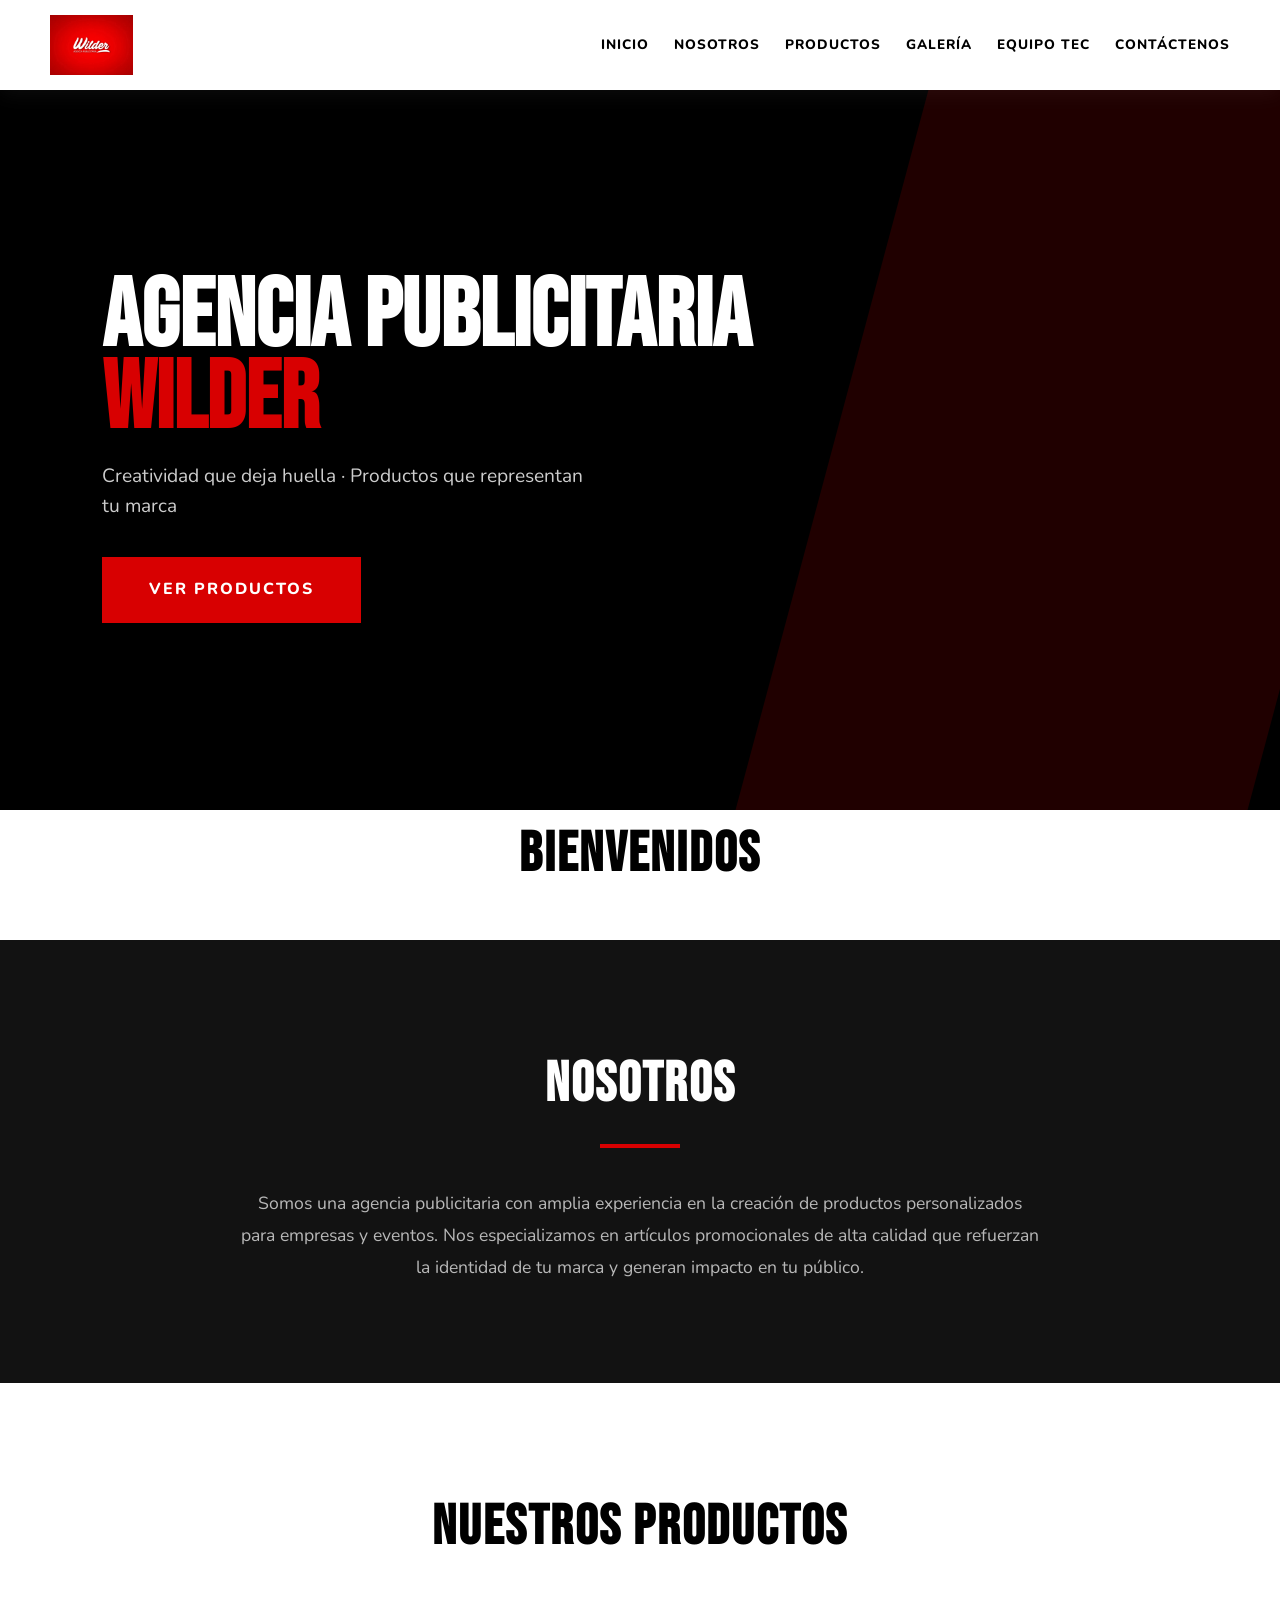
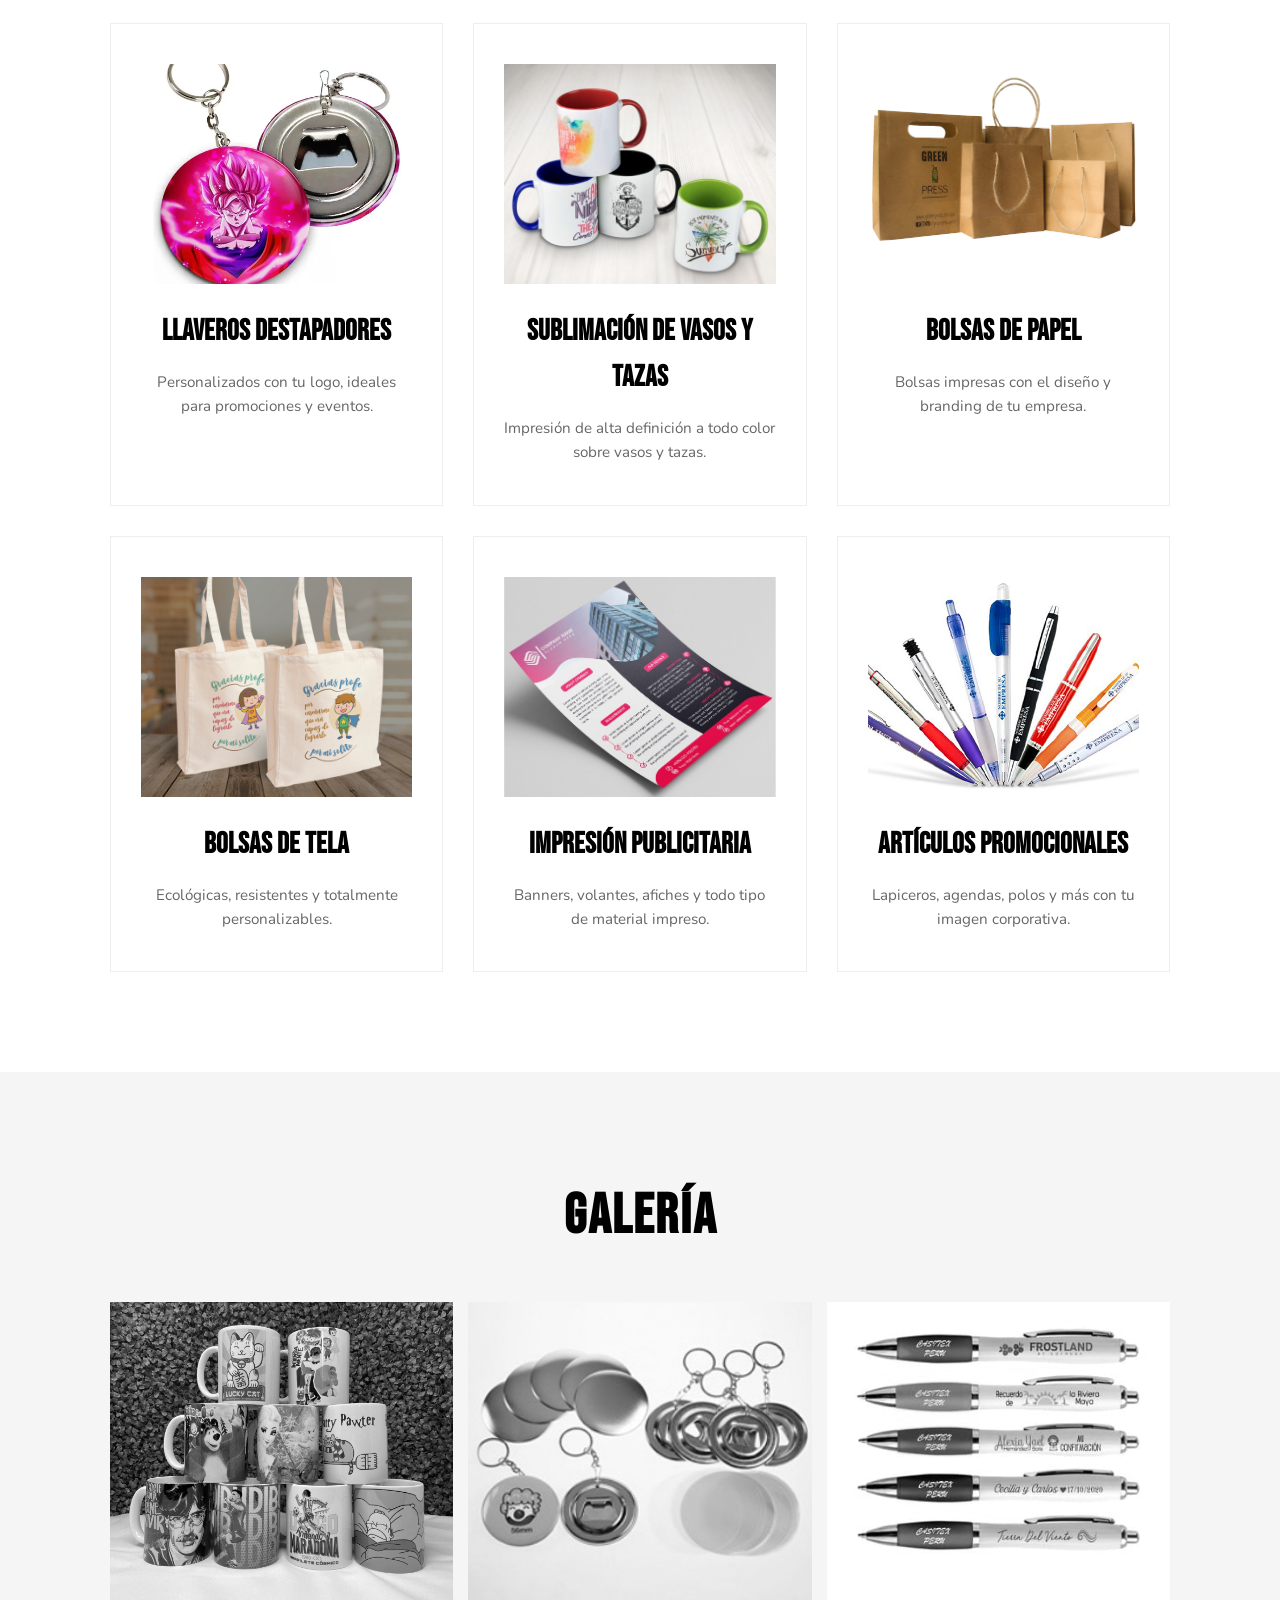
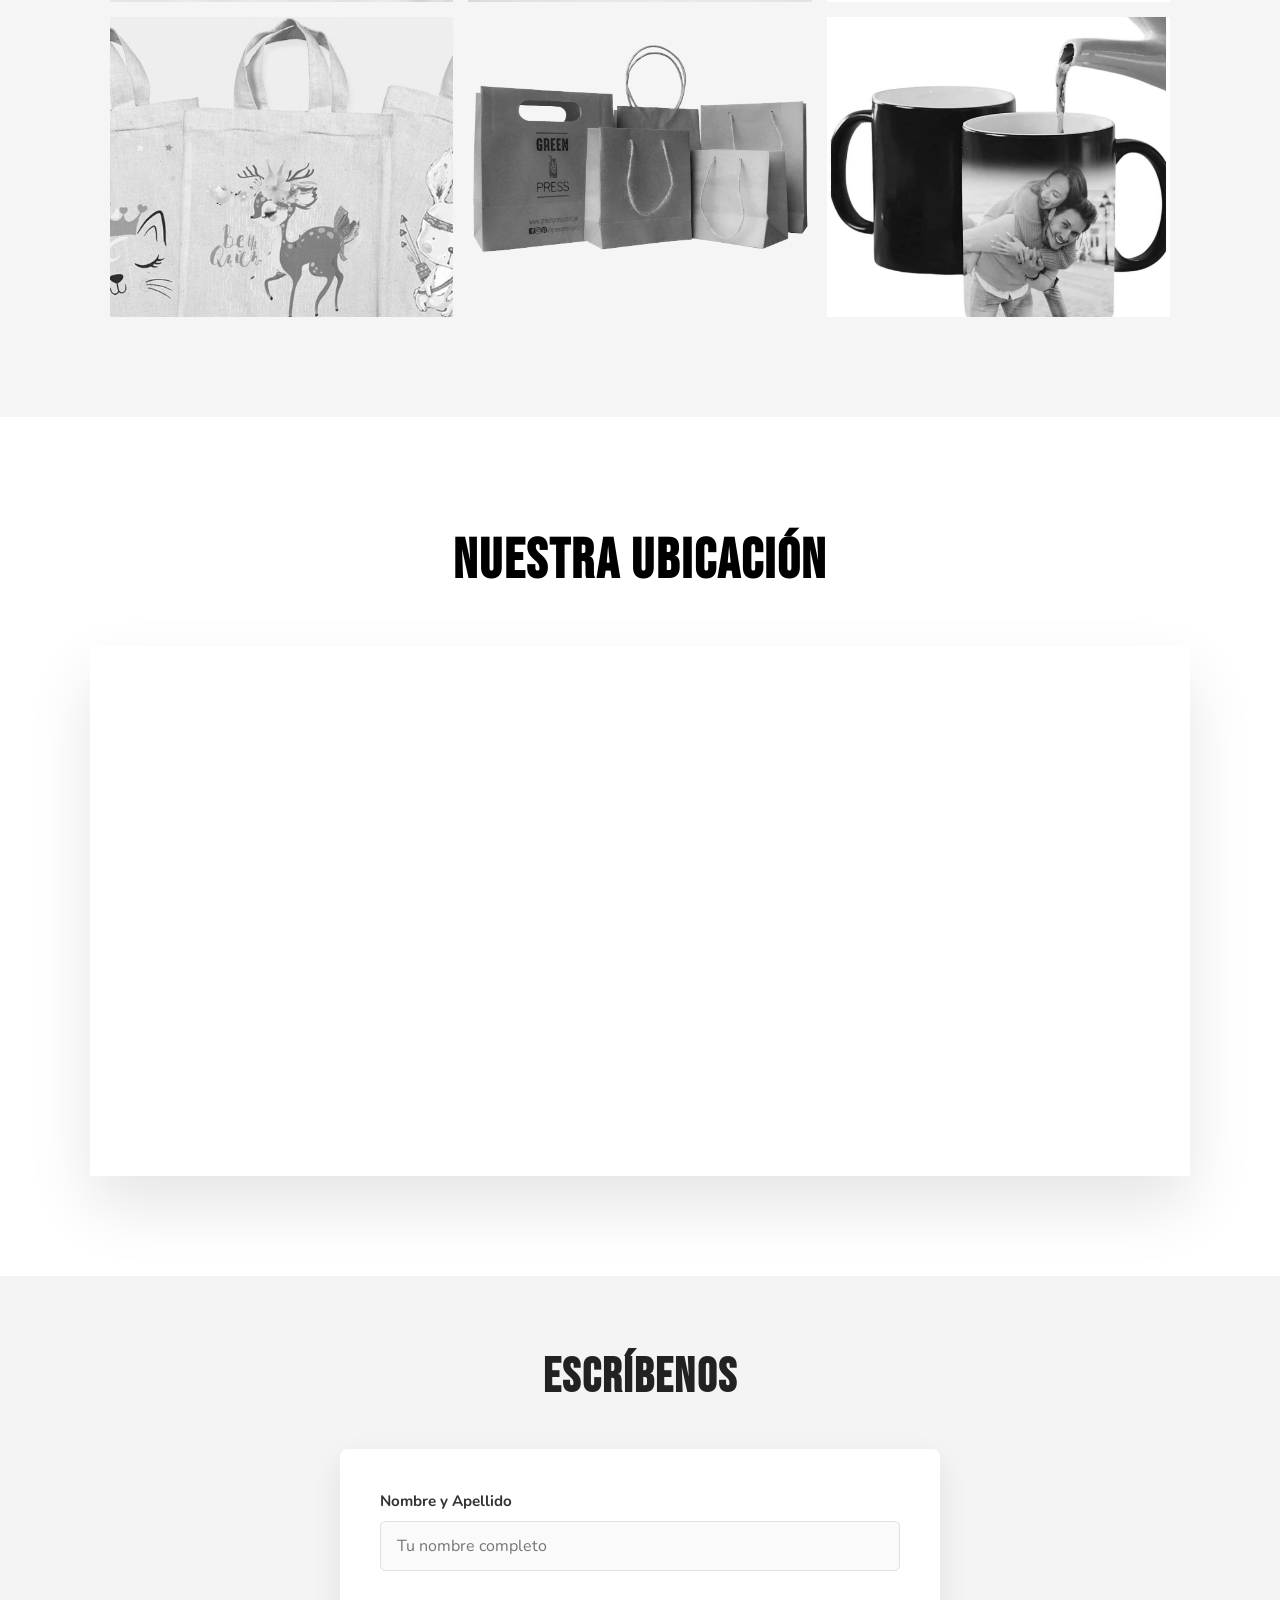
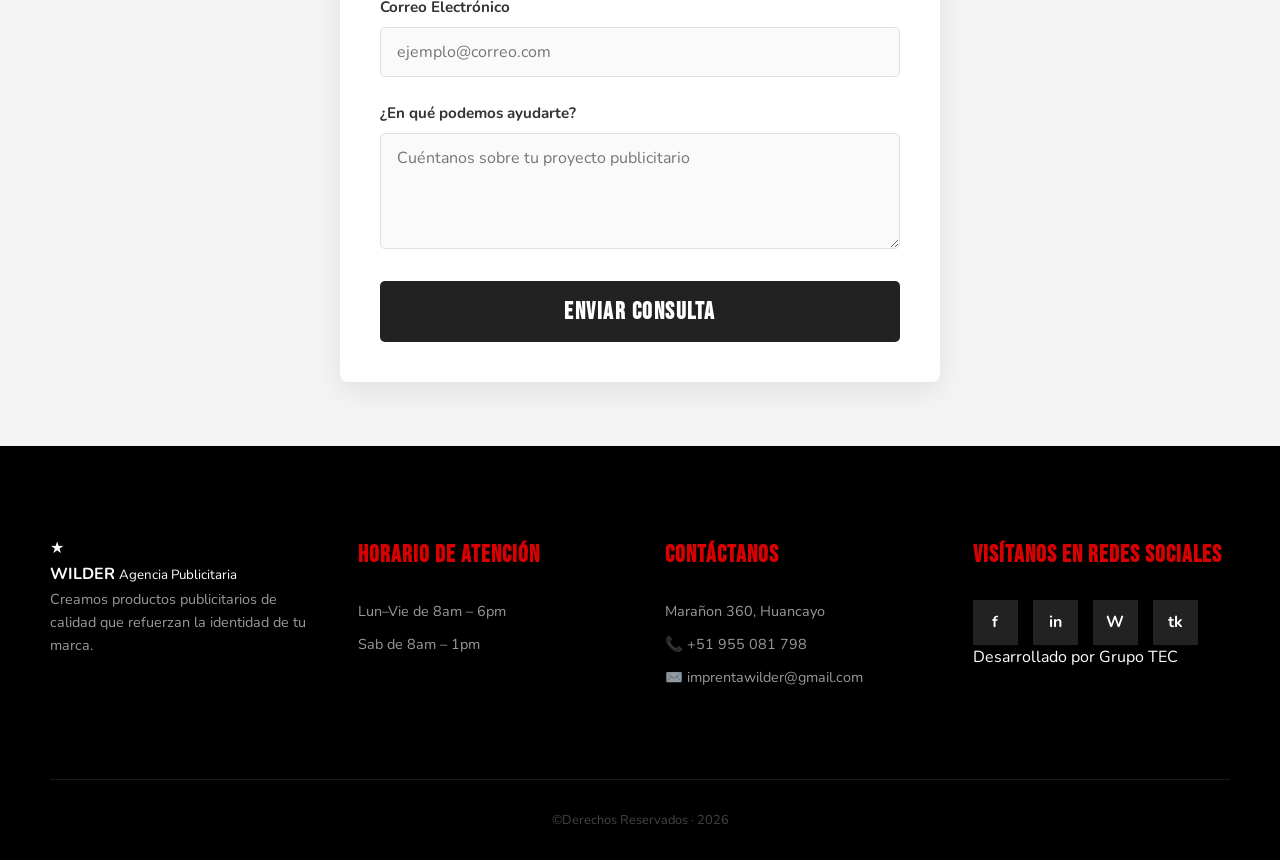
<file: index.html>
<!DOCTYPE html>
<html lang="es">

<!DOCTYPE html>
<html lang="es">

<head>
    <meta charset="UTF-8" />
    <meta name="viewport" content="width=device-width, initial-scale=1.0" />
    <title>Agencia Publicitaria Wilder</title>
    <link rel="preconnect" href="https://fonts.googleapis.com" />
    <link rel="preconnect" href="https://fonts.gstatic.com" crossorigin />
    <link href="https://fonts.googleapis.com/css2?family=Bebas+Neue&family=Nunito:wght@400;600;700;800&display=swap"
        rel="stylesheet" />
    <link rel="stylesheet" href="styles.css" />
    <link rel="stylesheet" href="script.js">
</head>

<body>

    <header class="header">
        <div class="header__logo">
    <a href="#inicio">
        <img src="img/logo.jpg" alt="Agencia Publicitaria Wilder" style="height: 60px; width: auto;">
    </a>
</div>

        <nav class="header__nav">
            <a href="#inicio">Inicio</a>
            <a href="#nosotros">Nosotros</a>
            <a href="#productos">Productos</a>
            <a href="#galeria">Galería</a>
            <a href="equipo.html">Equipo TEC</a>
            <a href="#contacto">Contáctenos</a>
        </nav>
    </header>

    <section class="hero" id="inicio">
        <div class="hero__overlay"></div>
        <div class="hero__content">
            <h1>AGENCIA PUBLICITARIA<br><span>WILDER</span></h1>
            <p>Creatividad que deja huella · Productos que representan tu marca</p>
            <a href="#productos" class="btn">Ver productos</a>
        </div>
    </section>

    <section class="bienvenidos">
        <h2>Bienvenidos</h2>
    </section>

    <section class="nosotros" id="nosotros">
        <div class="nosotros__inner">
            <h2>Nosotros</h2>
            <p>
                Somos una agencia publicitaria con amplia experiencia en la creación de productos
                personalizados para empresas y eventos. Nos especializamos en artículos promocionales
                de alta calidad que refuerzan la identidad de tu marca y generan impacto en tu público.
            </p>
        </div>
    </section>

    <section class="productos" id="productos">
        <div class="container">
            <h2>Nuestros productos</h2>
            <div class="productos__grid">

                <div class="producto">
                    <div class="producto__img">
                        <img src="img/llavero.webp" alt="Llaveros destapadores">
                    </div>
                    <h3>Llaveros destapadores</h3>
                    <p>Personalizados con tu logo, ideales para promociones y eventos.</p>
                </div>

                <div class="producto">
                    <div class="producto__img">
                        <img src="img/tazas.jpg" alt="Sublimación">
                    </div>
                    <h3>Sublimación de vasos y tazas</h3>
                    <p>Impresión de alta definición a todo color sobre vasos y tazas.</p>
                </div>

                <div class="producto">
                    <div class="producto__img">
                        <img src="img/bols_pap.png" alt="Bolsas de papel">
                    </div>
                    <h3>Bolsas de papel</h3>
                    <p>Bolsas impresas con el diseño y branding de tu empresa.</p>
                </div>

                <div class="producto">
                    <div class="producto__img">
                        <img src="img/bolsa_tel.jpg" alt="Bolsas de tela">
                    </div>
                    <h3>Bolsas de tela</h3>
                    <p>Ecológicas, resistentes y totalmente personalizables.</p>
                </div>

                <div class="producto">
                    <div class="producto__img">
                        <img src="img/bolan.jpg" alt="Impresión publicitaria">
                    </div>
                    <h3>Impresión publicitaria</h3>
                    <p>Banners, volantes, afiches y todo tipo de material impreso.</p>
                </div>

                <div class="producto">
                    <div class="producto__img">
                        <img src="img/lapiceros.jpg" alt="Artículos promocionales">
                    </div>
                    <h3>Artículos promocionales</h3>
                    <p>Lapiceros, agendas, polos y más con tu imagen corporativa.</p>
                </div>

            </div>
        </div>
    </section>

    <section class="galeria" id="galeria">
        <div class="container">
            <h2>Galería</h2>
            <div class="galeria__grid">
                <div class="galeria__item"><img src="img/pro1.webp" alt="Proyecto 1"></div>
                <div class="galeria__item"><img src="img/pro2.jpg" alt="Proyecto 2"></div>
                <div class="galeria__item"><img src="img/pro3.jpg" alt="Proyecto 3"></div>
                <div class="galeria__item"><img src="img/pro4.jpg" alt="Proyecto 4"></div>
                <div class="galeria__item"><img src="img/pro5.png" alt="Proyecto 5"></div>
                <div class="galeria__item"><img src="img/pro6.jpg" alt="Proyecto 6"></div>
            </div>
        </div>
    </section>

    <section class="map-section">
        <div class="map-container">
            <h2>Nuestra Ubicación</h2>
            <div class="map-wrapper">
                <iframe 
                    src="https://www.google.com/maps?q=Mara%C3%B1on+360,+Huancayo+12000,+Peru&output=embed" 
                    allowfullscreen="" 
                    loading="lazy" 
                    referrerpolicy="no-referrer-when-downgrade">
                </iframe>
            </div>
        </div>
    </section>

    <section class="contacto-seccion" id="contacto">
        <div class="container">
            <h2>Escríbenos</h2>
            <div class="form-container">
                <form id="formWilder">
                    <div class="form-group">
                        <label for="nombre">Nombre y Apellido</label>
                        <input type="text" id="nombre" placeholder="Tu nombre completo">
                    </div>
                    <div class="form-group">
                        <label for="email">Correo Electrónico</label>
                        <input type="email" id="email" placeholder="ejemplo@correo.com">
                    </div>
                    <div class="form-group">
                        <label for="mensaje">¿En qué podemos ayudarte?</label>
                        <textarea id="mensaje" rows="4" placeholder="Cuéntanos sobre tu proyecto publicitario"></textarea>
                    </div>
                    <button type="submit" class="btn">Enviar Consulta</button>
                    <p id="msg-status" class="form-msg"></p>
                </form>
            </div>
        </div>
    </section>

    <footer class="footer" id="contacto">
        <div class="footer__grid">

            <div class="footer__col">
                <div class="logo-placeholder logo-placeholder--white">
                    <span class="logo-icon">★</span>
                    <div class="logo-text">
                        <strong>WILDER</strong>
                        <small>Agencia Publicitaria</small>
                    </div>
                </div>
                <p>Creamos productos publicitarios de calidad que refuerzan la identidad de tu marca.</p>
            </div>

            <div class="footer__col">
                <h4>Horario de Atención</h4>
                <p>Lun–Vie de 8am – 6pm</p>
                <p>Sab de 8am – 1pm</p>
            </div>

            <div class="footer__col">
                <h4>Contáctanos</h4>
                <p>Marañon 360, Huancayo</p>
                <p>📞 +51 955 081 798</p>
                <p>✉️ imprentawilder@gmail.com</p>
            </div>

            <div class="footer__col">
                <h4>Visítanos en Redes Sociales</h4>
                <div class="footer__redes">
                    <a href="https://www.facebook.com/people/Imprenta-Publicitaria-Wilder/100063778681417/?locale=es_LA#" class="red" aria-label="Facebook">f</a>
                    <a href="#" class="red" aria-label="Instagram">in</a>
                    <a href="#" class="red" aria-label="WhatsApp">W</a>
                    <a href="#" class="red" aria-label="TikTok">tk</a>
                </div>
                <a href="equipo.html" class="btn-dev">Desarrollado por Grupo TEC</a>
            </div>

        </div>

        <div class="footer__copy">
            <p>©Derechos Reservados · 2026</p>
        </div>
    </footer>

</body>

</html>
</file>
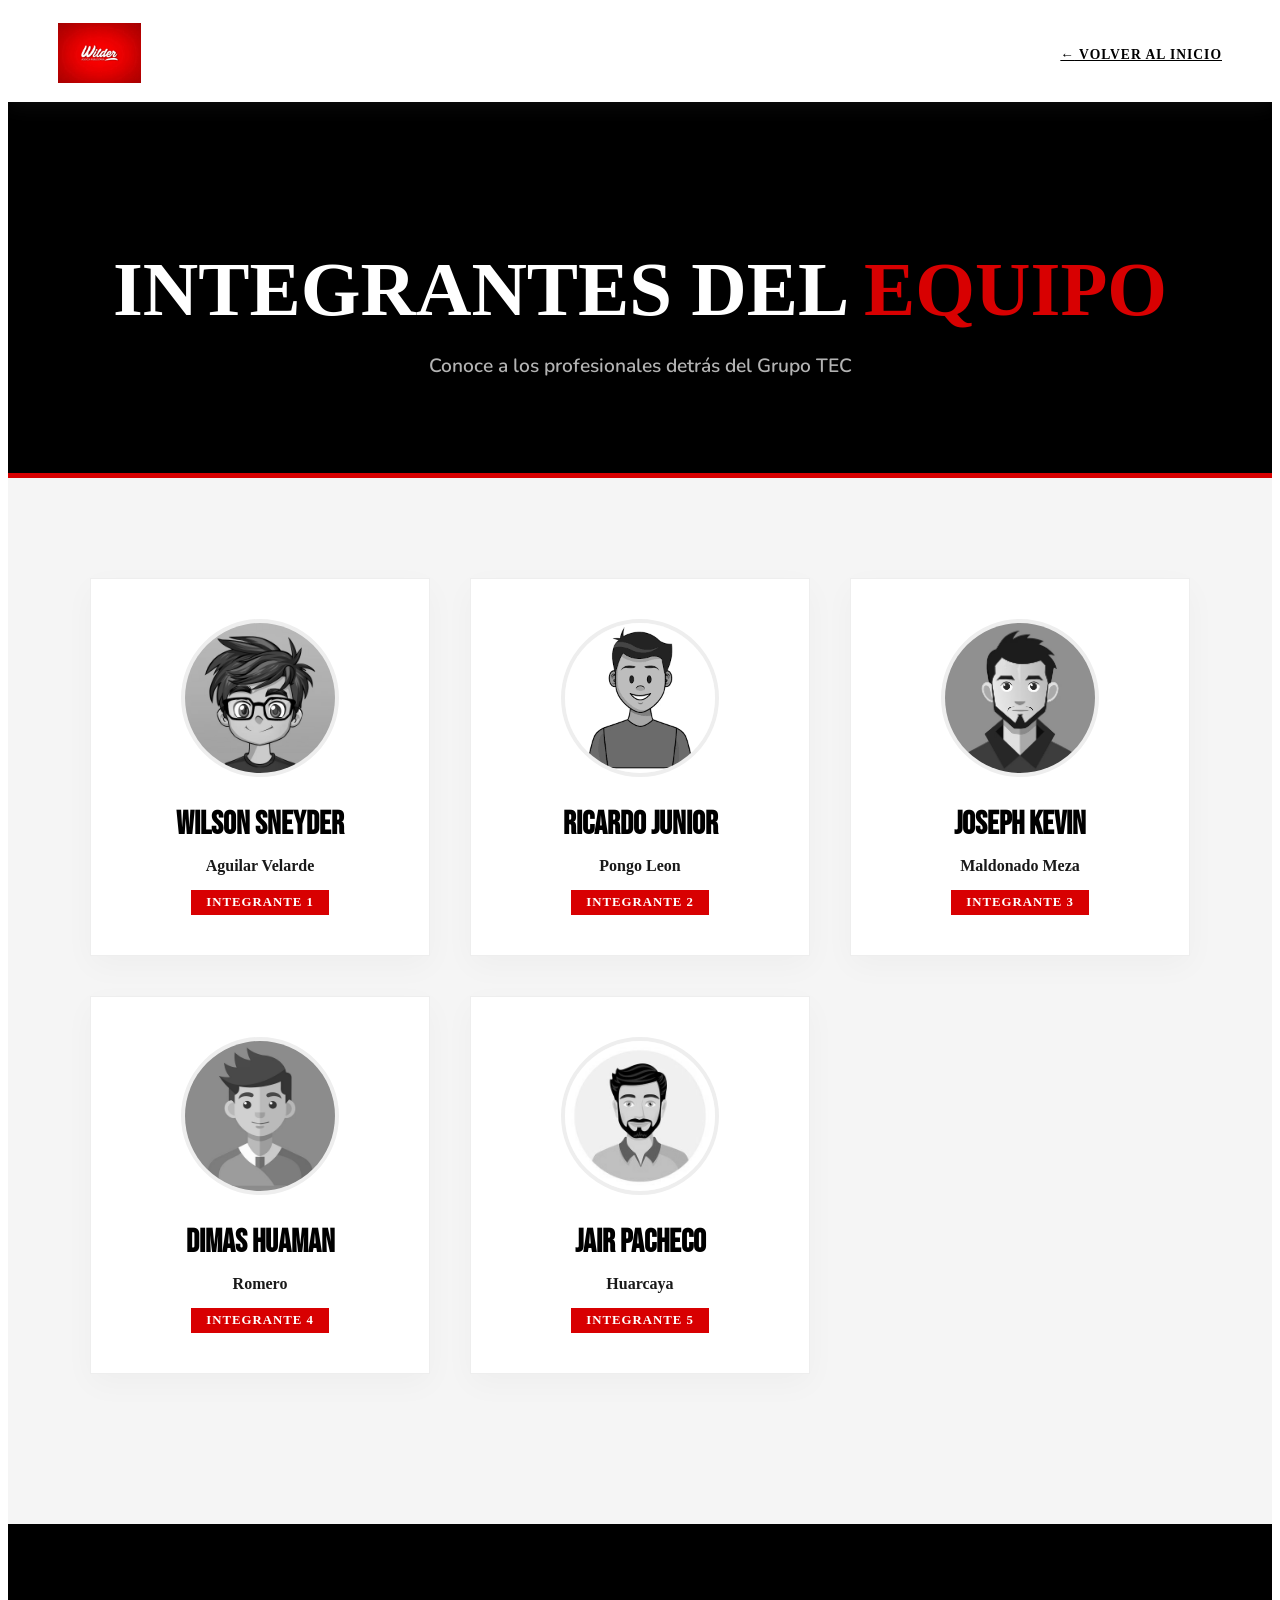
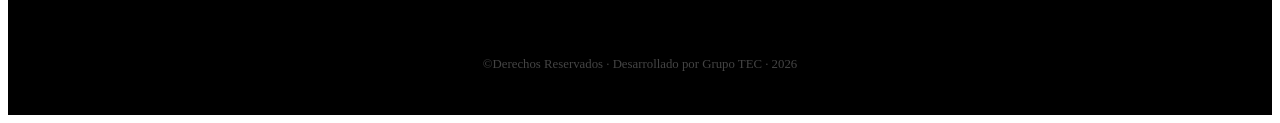
<file: equipo.html>
<!DOCTYPE html>
<html lang="es">

<head>
    <meta charset="UTF-8" />
    <meta name="viewport" content="width=device-width, initial-scale=1.0" />
    <title>Equipo de Desarrollo - Grupo TEC</title>
    <link rel="preconnect" href="https://fonts.googleapis.com" />
    <link rel="preconnect" href="https://fonts.gstatic.com" crossorigin />
    <link href="https://fonts.googleapis.com/css2?family=Bebas+Neue&family=Nunito:wght@400;600;700;800&display=swap" rel="stylesheet" />
    <link rel="stylesheet" href="sti.css" />
</head>

<body>

    <header class="header">
        <div class="header__logo">
            <a href="index.html">
                <img src="img/logo.jpg" alt="Agencia Publicitaria Wilder" style="height: 60px; width: auto;">
            </a>
        </div>
        <nav class="header__nav">
            <a href="index.html" class="btn-volver"><span class="flecha">&#8592;</span> Volver al Inicio</a>
        </nav>
    </header>

    <section class="page-banner">
        <div class="container">
            <h2>INTEGRANTES DEL <span>EQUIPO</span></h2>
            <p>Conoce a los profesionales detrás del Grupo TEC</p>
        </div>
    </section>

    <section class="equipo-seccion" id="equipo">
        <div class="container">
            <div class="equipo-grid">
                
                <div class="equipo-card">
                    <div class="equipo-img">
                        <img src="img/Int1.avif" alt="Wilson Sneyder Aguilar Velarde">
                    </div>
                    <h3>Wilson Sneyder</h3>
                    <p>Aguilar Velarde</p>
                    <span class="equipo-rol">Integrante 1</span>
                </div>

                <div class="equipo-card">
                    <div class="equipo-img">
                        <img src="img/int2.png" alt="Ricardo Junior Pongo Leon">
                    </div>
                    <h3>Ricardo Junior</h3>
                    <p>Pongo Leon</p>
                    <span class="equipo-rol">Integrante 2</span>
                </div>

                <div class="equipo-card">
                    <div class="equipo-img">
                        <img src="img/int3.avif" alt="Joseph Kevin Maldonado Meza">
                    </div>
                    <h3>Joseph Kevin</h3>
                    <p>Maldonado Meza</p>
                    <span class="equipo-rol">Integrante 3</span>
                </div>

                <div class="equipo-card">
                    <div class="equipo-img">
                        <img src="img/int4.avif" alt="Dimas Huaman Romero">
                    </div>
                    <h3>Dimas Huaman</h3>
                    <p>Romero</p>
                    <span class="equipo-rol">Integrante 4</span>
                </div>

                <div class="equipo-card">
                    <div class="equipo-img">
                        <img src="img/int5.jpg" alt="Jair Pacheco Huarcaya">
                    </div>
                    <h3>Jair Pacheco</h3>
                    <p>Huarcaya</p>
                    <span class="equipo-rol">Integrante 5</span>
                </div>

            </div>
        </div>
    </section>

    <footer class="footer">
        <div class="footer__copy" style="margin-top: 0; border-top: none;">
            <p>©Derechos Reservados · Desarrollado por Grupo TEC · 2026</p>
        </div>
    </footer>

</body>
</html>
</file>
<file: styles.css>
:root {
    --primario: rgba(216, 0, 1, 1);     /* Rojo Wilder */
    --primario-hover: rgba(180, 0, 0, 1);
    --oscuro-puro: #000000;             /* Negro */
    --oscuro-suave: #121212;            /* Negro para secciones */
    --blanco: #ffffff;
    --gris-claro: #f5f5f5;
    --gris-borde: #eeeeee;
    --texto-oscuro: #1a1a1a;
    --texto-gris: #666666;
    --font-titulo: 'Bebas Neue', sans-serif;
    --font-cuerpo: 'Nunito', sans-serif;
    --shadow-soft: 0 10px 30px rgba(0, 0, 0, 0.05);
    --shadow-strong: 0 15px 40px rgba(216, 0, 1, 0.15);
}


*, *::before, *::after {
    box-sizing: border-box;
    margin: 0;
    padding: 0;
}

html {
    scroll-behavior: smooth;
}

body {
    font-family: var(--font-cuerpo);
    color: var(--texto-oscuro);
    background: var(--blanco);
    line-height: 1.6;
}

a {
    text-decoration: none;
    color: inherit;
}

img {
    max-width: 200%;
    display: block;
}

.container {
    max-width: 1100px;
    margin: 0 auto;
    padding: 0 20px;
}

h2 {
    font-family: var(--font-titulo);
    font-size: clamp(2.5rem, 5vw, 3.5rem);
    letter-spacing: 2px;
    color: var(--oscuro-puro);
    text-align: center;
    margin-bottom: 40px;
}

/* =========================================
    HEADER
   ========================================= */
.header {
    display: flex;
    align-items: center;
    justify-content: space-between;
    padding: 15px 50px;
    background: var(--blanco);
    position: sticky;
    top: 0;
    z-index: 1000;
    box-shadow: 0 4px 20px rgba(252, 252, 252, 0.05);
}

.header__logo img {
    height: 55px;
    width: auto;
}

.header__nav {
    display: flex;
    gap: 25px;
}

.header__nav a {
    font-weight: 800;
    text-transform: uppercase;
    font-size: 0.85rem;
    color: var(--oscuro-puro);
    letter-spacing: 1px;
    transition: 0.3s ease;
}

.header__nav a:hover {
    color: var(--primario);
}


.hero {
    height: 80vh;
    background: var(--oscuro-puro);
    display: flex;
    align-items: center;
    padding: 0 8%;
    position: relative;
    overflow: hidden;
}

.hero::after {
    content: '';
    position: absolute;
    right: -5%;
    width: 40%;
    height: 100%;
    background: var(--primario);
    transform: skewX(-15deg);
    opacity: 0.15;
}

.hero__content {
    position: relative;
    z-index: 2;
    max-width: 700px;
}

.hero__content h1 {
    font-family: var(--font-titulo);
    font-size: clamp(3.5rem, 8vw, 6rem);
    color: var(--blanco);
    line-height: 0.85;
    margin-bottom: 20px;
}

.hero__content h1 span {
    color: var(--primario);
}

.hero__content p {
    color: rgba(255, 255, 255, 0.8);
    font-size: 1.2rem;
    font-weight: 400;
    max-width: 500px;
}

.btn {
    display: inline-block;
    margin-top: 35px;
    padding: 18px 45px;
    background: var(--primario);
    color: var(--blanco);
    font-weight: 800;
    text-transform: uppercase;
    letter-spacing: 2px;
    border-radius: 0; /* Estilo cuadrado más agresivo y profesional */
    transition: all 0.4s ease;
    border: 2px solid var(--primario);
    cursor: pointer;
}

.btn:hover {
    background: transparent;
    color: var(--primario);
    transform: translateY(-5px);
    box-shadow: 0 10px 20px rgba(216, 0, 1, 0.2);
}

/* =========================================
    NOSOTROS (Contraste Negro)
   ========================================= */
.nosotros {
    background: var(--oscuro-suave);
    padding: 100px 20px;
    color: var(--blanco);
}

.nosotros__inner {
    max-width: 800px;
    margin: 0 auto;
    text-align: center;
}

.nosotros h2 { 
    color: var(--blanco); 
}

.nosotros h2::after {
    content: '';
    display: block;
    width: 80px;
    height: 4px;
    background: var(--primario);
    margin: 15px auto;
}

.nosotros p {
    font-size: 1.1rem;
    color: rgba(255, 255, 255, 0.7);
    line-height: 1.8;
}

/* =========================================
    PRODUCTOS
   ========================================= */
.productos {
    padding: 100px 20px;
    background: var(--blanco);
}

.productos__grid {
    display: grid;
    grid-template-columns: repeat(auto-fit, minmax(300px, 1fr));
    gap: 30px;
    margin-top: 50px;
}

.producto {
    background: var(--blanco);
    border: 1px solid var(--gris-borde);
    padding: 40px 30px;
    text-align: center;
    transition: all 0.4s cubic-bezier(0.175, 0.885, 0.32, 1.275);
}

.producto:hover {
    border-color: var(--primario);
    box-shadow: var(--shadow-strong);
    transform: translateY(-10px);
}

.producto__img {
    height: 220px;
    margin-bottom: 25px;
    overflow: hidden;
}

.producto__img img {
    width: 100%;
    height: 100%;
    object-fit: cover;
}

.producto h3 {
    font-family: var(--font-titulo);
    font-size: 1.8rem;
    color: var(--oscuro-puro);
    margin-bottom: 15px;
}

.producto p {
    color: var(--texto-gris);
    font-size: 0.95rem;
}

/* =========================================
    GALERÍA
   ========================================= */
.galeria {
    padding: 100px 20px;
    background: var(--gris-claro);
}

.galeria__grid {
    display: grid;
    grid-template-columns: repeat(auto-fit, minmax(280px, 1fr));
    gap: 15px;
}

.galeria__item {
    height: 300px;
    overflow: hidden;
    position: relative;
}

.galeria__item img {
    width: 100%;
    height: 100%;
    object-fit: cover;
    transition: transform 0.6s ease;
    filter: grayscale(100%);
}

.galeria__item:hover img {
    transform: scale(1.1);
    filter: grayscale(0%);
}

/* =========================================
    UBICACIÓN (MAPA)
   ========================================= */
.map-section {
    padding: 100px 20px;
    background: var(--blanco);
}

.map-wrapper {
    max-width: 1100px;
    margin: 0 auto;
    border: 15px solid var(--blanco);
    box-shadow: 0 30px 60px rgba(0,0,0,0.1);
    line-height: 0;
}

.map-wrapper iframe {
    width: 100%;
    height: 500px;
    border: 0;
}

/* =========================================
    FOOTER
   ========================================= */
.footer {
    background: var(--oscuro-puro);
    color: var(--blanco);
    padding: 90px 50px 0;
}

.footer__grid {
    display: grid;
    grid-template-columns: repeat(auto-fit, minmax(200px, 1fr));
    gap: 50px;
    max-width: 1200px;
    margin: 0 auto;
}

.footer__col h4 {
    color: var(--primario);
    font-family: var(--font-titulo);
    font-size: 1.5rem;
    margin-bottom: 25px;
    letter-spacing: 1px;
}

.footer__col p {
    color: rgba(255, 255, 255, 0.6);
    font-size: 0.9rem;
    margin-bottom: 10px;
}

.footer__redes {
    display: flex;
    gap: 15px;
    margin-top: 20px;
}

.red {
    width: 45px;
    height: 45px;
    background: #222;
    color: var(--blanco);
    display: flex;
    align-items: center;
    justify-content: center;
    font-weight: bold;
    transition: 0.3s;
}

.red:hover {
    background: var(--primario);
    transform: translateY(-5px);
}

.footer__copy {
    margin-top: 80px;
    border-top: 1px solid #1a1a1a;
    padding: 30px;
    text-align: center;
    font-size: 0.8rem;
    color: #444;
}

/* =========================================
   SECCIÓN DE CONTACTO
   ========================================= */
.contacto-seccion {
    padding: 4rem 1rem;
    background-color: #f4f4f4; /* Fondo sutilmente gris para separar del mapa */
    text-align: center;
}

.contacto-seccion h2 {
    font-family: 'Bebas Neue', sans-serif;
    font-size: 3rem;
    color: #222;
    margin-bottom: 2rem;
    letter-spacing: 2px;
}

.form-container {
    max-width: 600px;
    margin: 0 auto; /* Centra el formulario en la pantalla */
    background-color: #ffffff;
    padding: 2.5rem;
    border-radius: 8px;
    box-shadow: 0 10px 30px rgba(0, 0, 0, 0.08); /* Sombra elegante para dar profundidad */
    text-align: left; /* Los labels deben ir alineados a la izquierda */
}

.form-group {
    margin-bottom: 1.5rem;
}

.form-group label {
    display: block;
    font-family: 'Nunito', sans-serif;
    font-weight: 700;
    color: #333;
    margin-bottom: 0.5rem;
    font-size: 0.95rem;
}

.form-group input,
.form-group textarea {
    width: 100%;
    padding: 0.8rem 1rem;
    border: 1.5px solid #e0e0e0;
    border-radius: 5px;
    font-family: 'Nunito', sans-serif;
    font-size: 1rem;
    color: #333;
    background-color: #fafafa;
    transition: all 0.3s ease;
    box-sizing: border-box; /* Evita que el padding haga desbordar los inputs */
}

/* Efecto visual al hacer clic en los inputs */
.form-group input:focus,
.form-group textarea:focus {
    outline: none;
    border-color: #222; /* Borde oscuro al seleccionar */
    background-color: #ffffff;
    box-shadow: 0 0 0 3px rgba(34, 34, 34, 0.1); /* Resplandor suave */
}

.form-group textarea {
    resize: vertical; /* Permite agrandar el textarea solo hacia abajo */
    min-height: 100px;
}

/* Botón de Enviar específico para el formulario */
.form-container .btn {
    width: 100%;
    display: block;
    padding: 1rem;
    background-color: #222; /* Color principal oscuro */
    color: #fff;
    border: none;
    border-radius: 5px;
    font-family: 'Bebas Neue', sans-serif;
    font-size: 1.5rem;
    letter-spacing: 1.5px;
    cursor: pointer;
    transition: background-color 0.3s ease, transform 0.1s ease;
    margin-top: 1rem;
}

.form-container .btn:hover {
    background-color: #444; /* Aclara un poco al pasar el mouse */
}

.form-container .btn:active {
    transform: scale(0.98); /* Efecto de "presionado" al hacer clic */
}

/* Contenedor del mensaje de validación de JS */
.form-msg {
    text-align: center;
    font-family: 'Nunito', sans-serif;
    font-size: 0.95rem;
}

/* =========================================
RESPONSIVO
   ========================================= */
@media (max-width: 768px) {
    .header {
        padding: 20px;
        flex-direction: column;
        gap: 20px;
    }

    .header__nav {
        gap: 15px;
        flex-wrap: wrap;
        justify-content: center;
    }

    .hero {
        height: 70vh;
        padding: 0 30px;
        text-align: center;
    }

    .hero::after { display: none; }

    .hero__content h1 {
        font-size: 3.5rem;
    }

    .map-wrapper iframe {
        height: 350px;
    }
}
</file>
<file: sti.css>
:root {
    --primario: rgba(216, 0, 1, 1);     /* Rojo Wilder */
    --primario-hover: rgba(180, 0, 0, 1);
    --oscuro-puro: #000000;             /* Negro */
    --oscuro-suave: #121212;            /* Negro para secciones */
    --blanco: #ffffff;
    --gris-claro: #f5f5f5;
    --gris-borde: #eeeeee;
    --texto-oscuro: #1a1a1a;
    --texto-gris: #666666;
    --font-titulo: 'Bebas Neue', sans-serif;
    --font-cuerpo: 'Nunito', sans-serif;
    --shadow-soft: 0 10px 30px rgba(0, 0, 0, 0.05);
    --shadow-strong: 0 15px 40px rgba(216, 0, 1, 0.15);
}
/* =========================================
   BANNER DE PÁGINAS SECUNDARIAS
   ========================================= */
.page-banner {
    background: var(--oscuro-puro);
    padding: 80px 20px;
    text-align: center;
    position: relative;
    overflow: hidden;
}

/* Línea roja decorativa debajo del banner */
.page-banner::after {
    content: '';
    position: absolute;
    bottom: 0;
    left: 0;
    width: 100%;
    height: 5px;
    background: var(--primario);
}

.page-banner h2 {
    font-size: clamp(3rem, 6vw, 5rem);
    color: var(--blanco);
    margin-bottom: 10px;
}

.page-banner h2 span {
    color: var(--primario);
}

.page-banner p {
    font-family: var(--font-cuerpo);
    color: rgba(255, 255, 255, 0.7);
    font-size: 1.2rem;
    font-weight: 600;
}

/* =========================================
   SECCIÓN EQUIPO (GRID Y TARJETAS)
   ========================================= */
.equipo-seccion {
    padding: 100px 20px 150px; /* Mucho padding abajo para evitar que se vea cortado */
    background: var(--gris-claro); /* Fondo gris claro para que las tarjetas blancas resalten */
}

.equipo-grid {
    display: grid;
    /* Esto hace que las tarjetas se adapten automáticamente al ancho */
    grid-template-columns: repeat(auto-fit, minmax(250px, 1fr));
    gap: 40px;
    max-width: 1100px;
    margin: 0 auto;
}

.equipo-card {
    background: var(--blanco);
    border: 1px solid var(--gris-borde);
    padding: 40px 30px;
    text-align: center;
    position: relative;
    box-shadow: 0 10px 30px rgba(0, 0, 0, 0.03); /* Sombra muy suave por defecto */
    transition: all 0.4s cubic-bezier(0.175, 0.885, 0.32, 1.275);
}

/* Efecto al pasar el mouse por encima de la tarjeta */
.equipo-card:hover {
    border-color: var(--primario);
    box-shadow: var(--shadow-strong);
    transform: translateY(-10px);
}

/* Círculo contenedor de la imagen */
.equipo-img {
    width: 150px;
    height: 150px;
    margin: 0 auto 25px auto;
    border-radius: 50%; /* Imágenes redondas para contrastar con las tarjetas cuadradas */
    overflow: hidden;
    background: var(--gris-claro);
    border: 4px solid var(--gris-borde);
    transition: all 0.4s ease;
}

.equipo-card:hover .equipo-img {
    border-color: var(--primario);
}

.equipo-img img {
    width: 100%;
    height: 100%;
    object-fit: cover;
    filter: grayscale(100%);
    transition: transform 0.6s ease, filter 0.6s ease;
}

.equipo-card:hover .equipo-img img {
    transform: scale(1.1);
    filter: grayscale(0%);
}

.equipo-card h3 {
    font-family: var(--font-titulo);
    font-size: 2rem;
    color: var(--oscuro-puro);
    line-height: 1;
    margin-bottom: 5px;
}

.equipo-card p {
    color: var(--texto-oscuro);
    font-size: 1rem;
    font-weight: 700;
    margin-bottom: 15px;
}

/* Etiqueta roja pequeña indicando el número de integrante */
.equipo-rol {
    display: inline-block;
    background: var(--primario);
    color: var(--blanco);
    font-size: 0.8rem;
    font-weight: 800;
    text-transform: uppercase;
    padding: 5px 15px;
    letter-spacing: 1px;
}
/* =========================================
    HEADER
   ========================================= */
.header {
    display: flex;
    align-items: center;
    justify-content: space-between;
    padding: 15px 50px;
    background: var(--blanco);
    position: sticky;
    top: 0;
    z-index: 1000;
    box-shadow: 0 4px 20px rgba(252, 252, 252, 0.05);
}

.header__logo img {
    height: 55px;
    width: auto;
}

.header__nav {
    display: flex;
    gap: 25px;
}

.header__nav a {
    font-weight: 800;
    text-transform: uppercase;
    font-size: 0.85rem;
    color: var(--oscuro-puro);
    letter-spacing: 1px;
    transition: 0.3s ease;
}

.footer {
    background: var(--oscuro-puro);
    color: var(--blanco);
    padding: 90px 50px 0;
}



.footer__copy {
    margin-top: 80px;
    border-top: 1px solid #1a1a1a;
    padding: 30px;
    text-align: center;
    font-size: 0.8rem;
    color: #444;
}
</file>
